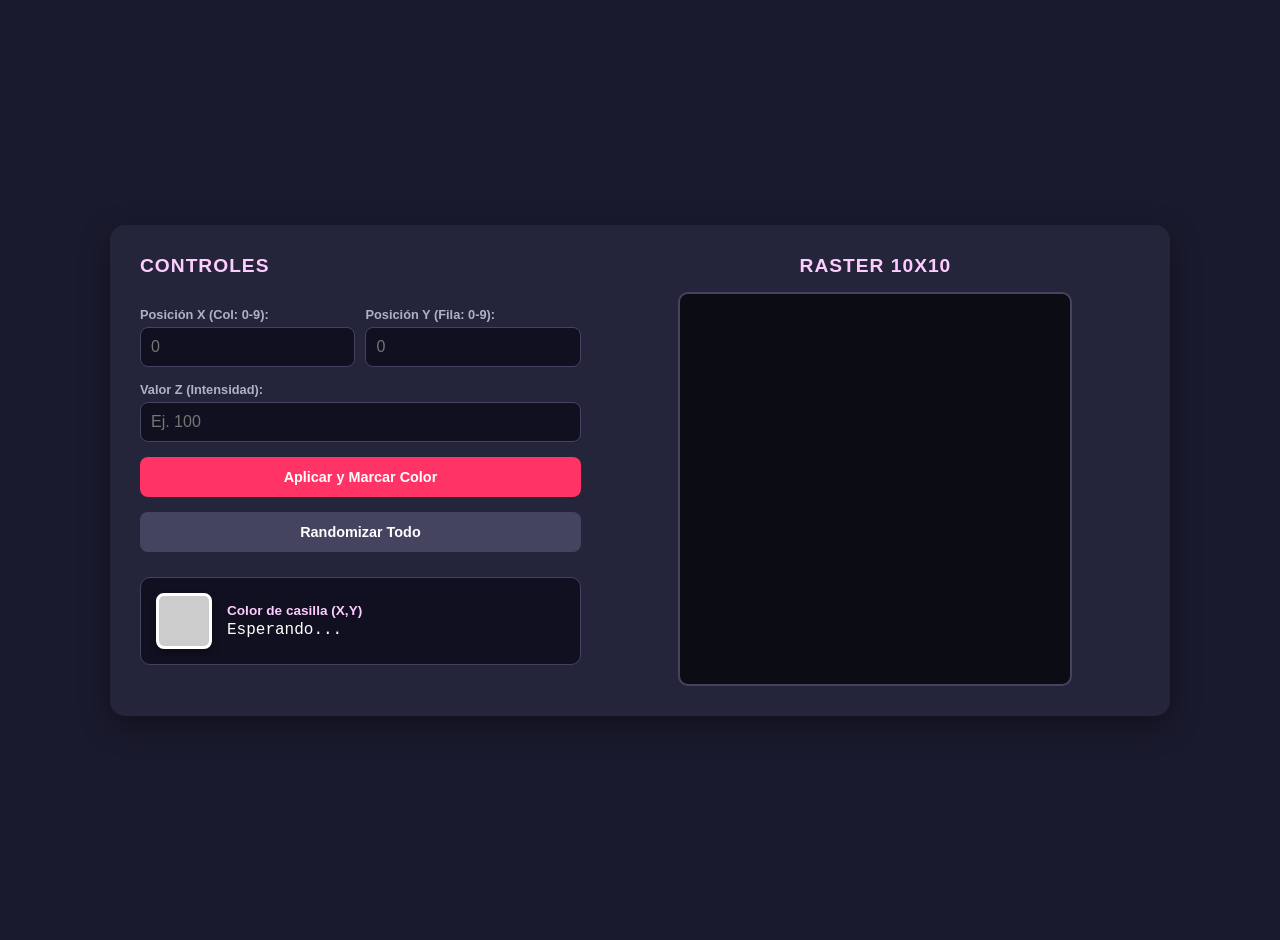
<file: index.html>
<!DOCTYPE html>
<html lang="es">
<head>
  <meta charset="UTF-8">
  <title>Generador de Raster 10x10</title>
  <style>
    :root {
      --bg-color: #1a1a2e;
      --card-bg: #24243a;
      --text-color: #f1f1f1;
      --accent-color: #ff3366;
      --border-color: #444460;
    }

    body {
      font-family: 'Segoe UI', Tahoma, Geneva, Verdana, sans-serif;
      background-color: var(--bg-color);
      color: var(--text-color);
      margin: 0;
      padding: 20px;
      display: flex;
      justify-content: center;
      min-height: 100vh;
      align-items: center;
    }

    .container {
      display: flex;
      gap: 30px;
      max-width: 1000px;
      width: 100%;
      background-color: var(--card-bg);
      padding: 30px;
      border-radius: 15px;
      box-shadow: 0 10px 30px rgba(0, 0, 0, 0.4);
    }

    .panel-controls {
      flex: 1;
      display: flex;
      flex-direction: column;
      gap: 15px;
    }

    .panel-raster {
      flex: 1.2;
      display: flex;
      flex-direction: column;
      align-items: center;
    }

    h2 {
      margin: 0 0 15px 0;
      color: #ffccff;
      text-transform: uppercase;
      font-size: 1.2rem;
      letter-spacing: 1px;
    }

    .input-group {
      display: flex;
      flex-direction: column;
      gap: 5px;
    }

    label {
      font-size: 0.8rem;
      color: #b0b0cc;
      font-weight: bold;
    }

    input[type="number"] {
      padding: 10px;
      border-radius: 8px;
      border: 1px solid var(--border-color);
      background-color: #101020;
      color: #fff;
      font-size: 1rem;
    }

    .row-inputs {
      display: flex;
      gap: 10px;
    }

    .row-inputs > div {
      flex: 1;
    }

    button {
      padding: 12px;
      border: none;
      border-radius: 8px;
      background-color: var(--accent-color);
      color: white;
      font-weight: bold;
      cursor: pointer;
      transition: all 0.2s ease;
      font-size: 0.9rem;
    }

    button:hover {
      background-color: #e62e5c;
      transform: translateY(-2px);
    }

    .btn-secondary {
      background-color: #444460;
    }

    .btn-secondary:hover {
      background-color: #555575;
    }

    #grid-raster {
      display: grid;
      grid-template-columns: repeat(10, 1fr);
      grid-template-rows: repeat(10, 1fr);
      gap: 3px;
      width: 380px;
      height: 380px;
      background-color: #0c0c14;
      padding: 5px;
      border-radius: 10px;
      border: 2px solid var(--border-color);
    }

    .cell {
      background-color: #33334d;
      border-radius: 3px;
      transition: background-color 0.3s ease;
    }

    .color-result-box {
      background: #101020;
      padding: 15px;
      border-radius: 10px;
      border: 1px solid var(--border-color);
      margin-top: 10px;
      display: flex;
      align-items: center;
      gap: 15px;
    }

    .color-preview {
      width: 50px;
      height: 50px;
      border-radius: 8px;
      border: 3px solid #fff;
      background-color: #ccc;
      box-shadow: 0 4px 8px rgba(0,0,0,0.3);
    }

    .color-info {
      flex: 1;
    }

    .color-info span {
      display: block;
      font-size: 0.85rem;
    }

    .color-info .color-title {
      font-weight: bold;
      color: #ffccff;
      margin-bottom: 3px;
    }

    .color-info .color-value {
      color: #fff;
      font-family: monospace;
      font-size: 1rem;
    }
  </style>
</head>
<body>

  <div class="container">
    <div class="panel-controls">
      <h2>Controles</h2>

      <div class="row-inputs">
        <div class="input-group">
          <label for="posX">Posición X (Col: 0-9):</label>
          <input type="number" id="posX" min="0" max="9" placeholder="0">
        </div>
        <div class="input-group">
          <label for="posY">Posición Y (Fila: 0-9):</label>
          <input type="number" id="posY" min="0" max="9" placeholder="0">
        </div>
      </div>

      <div class="input-group">
        <label for="valZ">Valor Z (Intensidad):</label>
        <input type="number" id="valZ" step="any" placeholder="Ej. 100">
      </div>

      <button onclick="aplicarPunto()">Aplicar y Marcar Color</button>
      <button class="btn-secondary" onclick="randomizarTodo()">Randomizar Todo</button>

      <div class="color-result-box">
        <div id="color-preview" class="color-preview"></div>
        <div class="color-info">
          <span class="color-title">Color de casilla (X,Y)</span>
          <span id="color-hex" class="color-value">Esperando...</span>
        </div>
      </div>

    </div>

    <div class="panel-raster">
      <h2>Raster 10x10</h2>
      <div id="grid-raster"></div>
    </div>
  </div>

  <script>
    const gridSize = 10;
    let matriz = Array(gridSize).fill(null).map(() => Array(gridSize).fill(0));
    const gridContainer = document.getElementById('grid-raster');
    
    function crearGrid() {
      gridContainer.innerHTML = '';
      for (let r = 0; r < gridSize; r++) {
        for (let c = 0; c < gridSize; c++) {
          const cell = document.createElement('div');
          cell.className = 'cell';
          cell.id = cell-${r}-${c};
          gridContainer.appendChild(cell);
        }
      }
    }

    function obtenerColor(valor, min, max) {
      if (min === max) return 'hsl(220, 70%, 50%)';
      const porcentaje = (valor - min) / (max - min);
      const hue = (1 - porcentaje) * 240;
      return hsl(${hue}, 80%, 50%);
    }

    function actualizarVisualizacion() {
      const valores = matriz.flat();
      const min = Math.min(...valores);
      const max = Math.max(...valores);

      for (let r = 0; r < gridSize; r++) {
        for (let c = 0; c < gridSize; c++) {
          const val = matriz[r][c];
          const cell = document.getElementById(cell-${r}-${c});
          cell.style.backgroundColor = obtenerColor(val, min, max);
        }
      }
    }

    function hslToHex(hsl) {
      const tempElement = document.createElement('div');
      tempElement.style.color = hsl;
      document.body.appendChild(tempElement);
      const rgb = window.getComputedStyle(tempElement).color;
      document.body.removeChild(tempElement);

      const rgbValues = rgb.match(/\d+/g);
      const r = parseInt(rgbValues[0]);
      const g = parseInt(rgbValues[1]);
      const b = parseInt(rgbValues[2]);
      return "#" + ((1 << 24) + (r << 16) + (g << 8) + b).toString(16).slice(1);
    }

    function aplicarPunto() {
      const x = parseInt(document.getElementById('posX').value);
      const y = parseInt(document.getElementById('posY').value);
      const z = parseFloat(document.getElementById('valZ').value);

      if (isNaN(x) || isNaN(y) || isNaN(z) || x < 0 || x > 9 || y < 0 || y > 9) {
        alert("Coordenadas inválidas (0-9) o falta valor Z.");
        return;
      }

      matriz[y][x] = z; 
      actualizarVisualizacion();

      const cell = document.getElementById(cell-${y}-${x});
      const colorCalculadoRaw = cell.style.backgroundColor;
      const colorHex = hslToHex(colorCalculadoRaw);

      document.getElementById('color-preview').style.backgroundColor = colorCalculadoRaw;
      document.getElementById('color-hex').innerText = Valor Z: ${z.toFixed(1)} -> ${colorHex};
      
      cell.style.boxShadow = "0 0 15px white";
      setTimeout(() => cell.style.boxShadow = "none", 500);
    }

    function randomizarTodo() {
      for (let r = 0; r < gridSize; r++) {
        for (let c = 0; c < gridSize; c++) {
          matriz[r][c] = parseFloat((Math.random() * 200 - 100).toFixed(1));
        }
      }
      actualizarVisualizacion();
      document.getElementById('color-preview').style.backgroundColor = '#ccc';
      document.getElementById('color-hex').innerText = 'Esperando...';
    }

    crearGrid();
    randomizarTodo();
  </script>
</body>
</html>
</file>
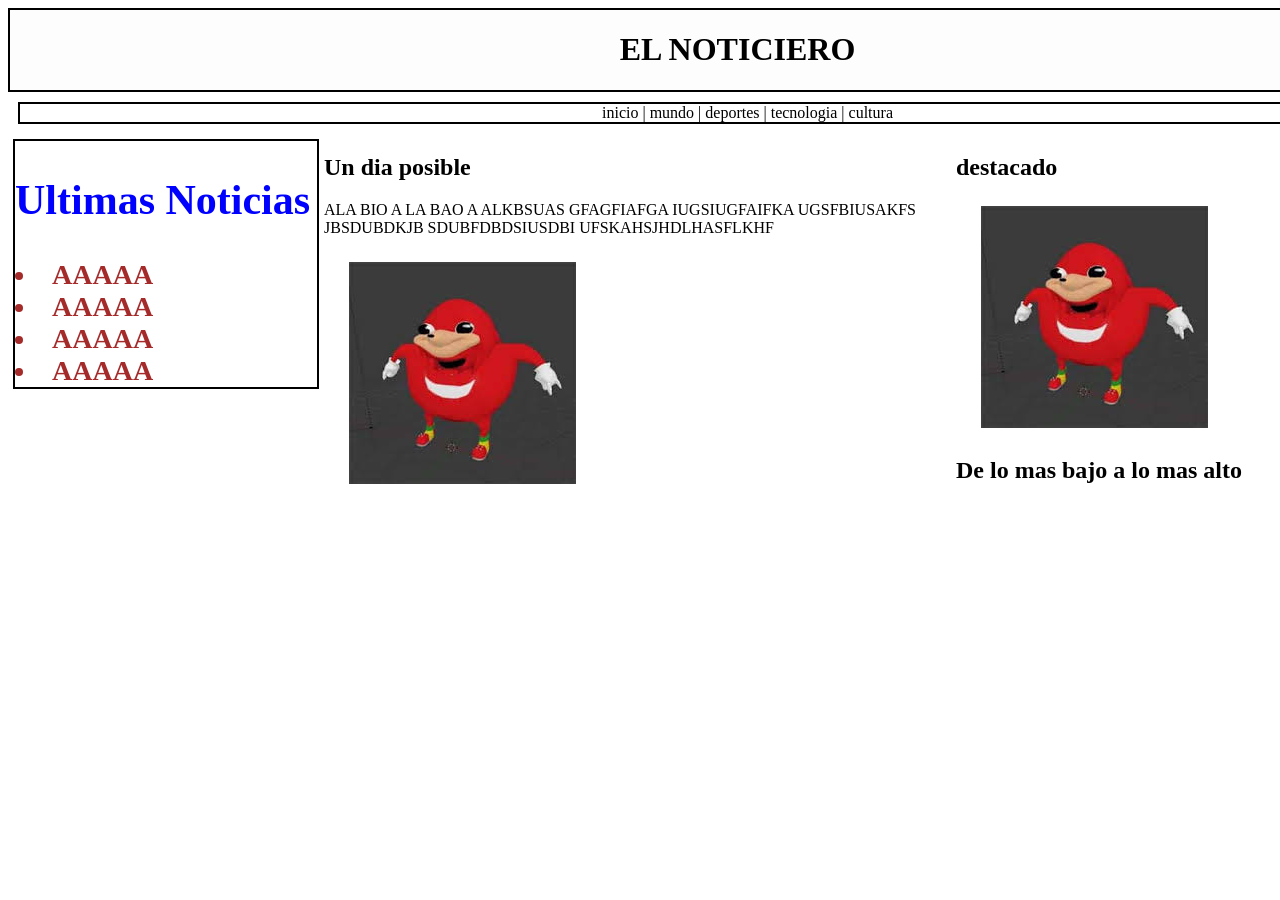
<file: examen.html>
<!DOCTYPE html>
<html lang="en">
<head>
    <meta charset="UTF-8">
    <meta name="viewport" content="width=device-width, initial-scale=1.0">
    <title>Examen Bersain</title>
        <style>
        .noticiero {width: 1455px; background-color: rgb(253, 253, 253); display: flex; justify-content: center; border: 2px solid black;}
        .foto {margin: 25px;}
        .noticias {color: brown; font-size: 28px; font-weight: 800; justify-content: center; border: 2px solid black; margin: 5px}
        .noticias h2.titulo-seccion::after {color: brown; font-size: 28px; font-weight: 800;}
        .contenido {display: grid; grid-template-columns: 25% 50% 25%; min-height: 750px;}
        .importante section .noticias section {background-color: blueviolet;}
        .titulo-seccion {color: blue; width: 100px 50px;}
        .importante  ul {list-style: none;}
        .importante  li {color: brown; font-size: 28px; font-weight: 800; justify-content: center; border: 2px solid black;}
        .barra {width: 1455px; background-color: white; display: flex; justify-content: center; border: 2px solid black; margin: 10px;}
        .destacado {color: brown; font-size: 28px; font-weight: 800; justify-content: center; border: 2px solid black; margin: 5px}
        </style>
</head>
<body>
    <div class="noticiero">
        <h1>EL NOTICIERO</h1>
    </div>
    <header>
        <div class="barra">
            inicio | mundo | deportes | tecnologia | cultura
        </div>
    </header>     
    <main class="contenido">
    <header>
        <div class="noticias">
            <h2 class="titulo-seccion">Ultimas Noticias</h2>
            <section>
                <li>AAAAA</li>
                <li>AAAAA</li>
                <li>AAAAA</li>
                <li>AAAAA</li>
            </section>
        </div>
    </header>
    <header>
        <div class="importante">
            <section>
                <h1>Un dia posible</h1>
                ALA BIO A LA BAO A ALKBSUAS GFAGFIAFGA
                IUGSIUGFAIFKA UGSFBIUSAKFS JBSDUBDKJB SDUBFDBDSIUSDBI UFSKAHSJHDLHASFLKHF
            </section>
            <div class="foto">
                <img src="img/descargar.jpg" alt="fotico">
            </div>
        </div>
    </header>
    <header>
        <div class="importante">
            <section>
                <h1>destacado</h1>
                <div class="foto">
                    <img src="img/descargar.jpg" alt="fotico">
                </div>
                <h2>De lo mas bajo a lo mas alto</h2>
            </section>
        </div>
    </header>
    </main>    
</body>
</html>
</file>
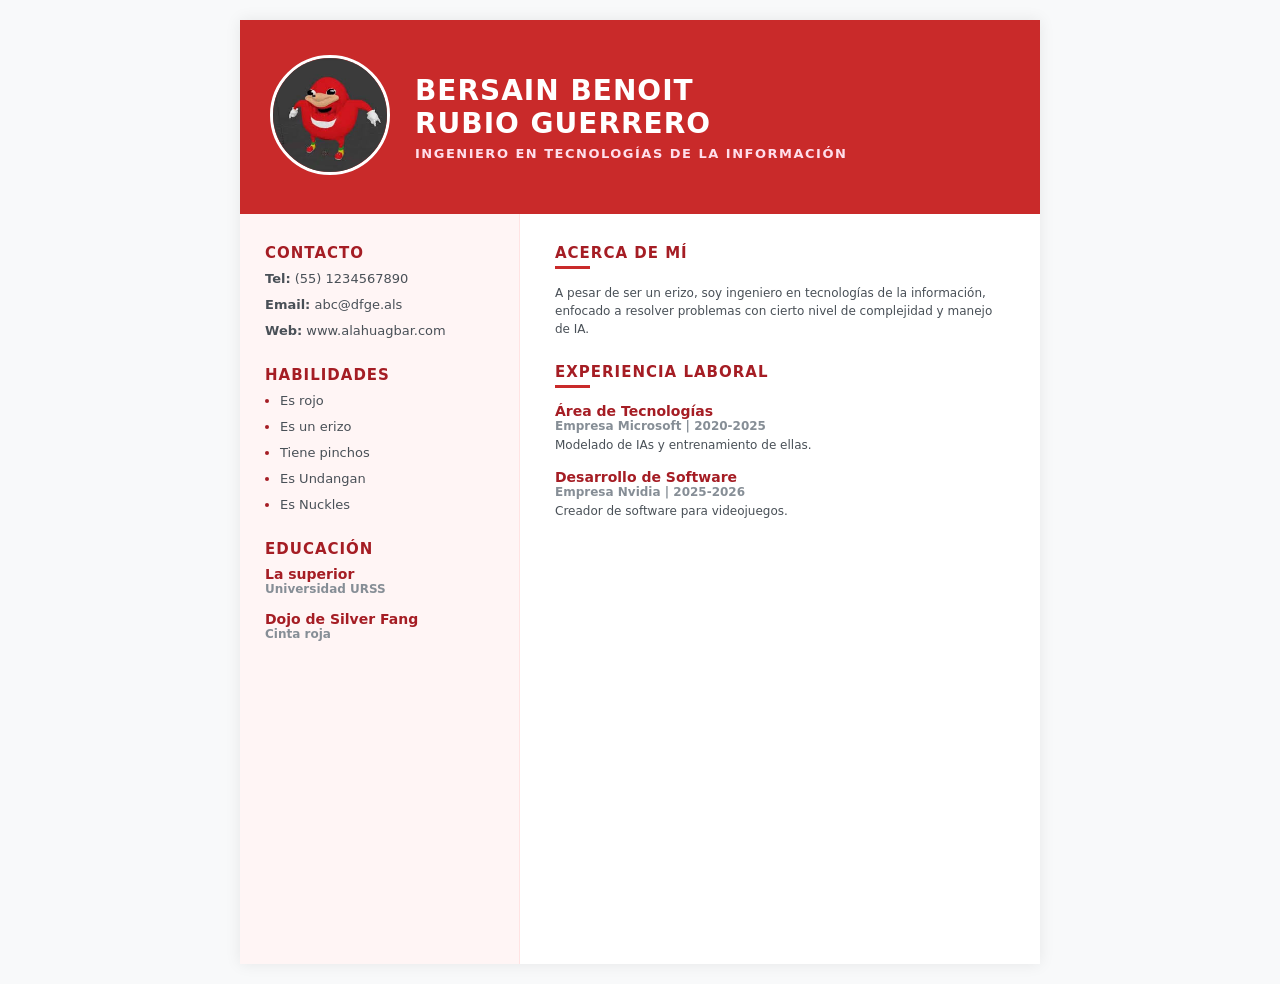
<file: P2_CV.html>
<!DOCTYPE html>
<html lang="es">
<head>
    <meta charset="UTF-8">
    <meta name="viewport" content="width=device-width, initial-scale=1.0">
    <title>CV Bersain Benoit</title>
    <style>
        * { box-sizing: border-box; margin: 0; padding: 0; font-family: system-ui, -apple-system, 'Segoe UI', Roboto, Helvetica, Arial, sans-serif; }
        body { background-color: #f8f9fa; display: flex; justify-content: center; padding: 20px; }
        .cv { width: 800px; background-color: #ffffff; box-shadow: 0 0 15px rgba(0,0,0,0.08); } 
        .encabezado { background-color: #c92a2a; display: flex; align-items: center; padding: 35px 30px; }
        .foto { margin-right: 25px; }
        .foto img { width: 120px; height: 120px; border-radius: 50%; object-fit: cover; border: 3px solid #ffffff; }
        .informacion-personal h1 { color: #ffffff; font-size: 28px; font-weight: 800; letter-spacing: 1px; text-transform: uppercase; }
        .informacion-personal h2 { color: #ffdeeb; font-size: 13px; font-weight: 600; letter-spacing: 1.5px; text-transform: uppercase; margin-top: 6px; }
        .contenido { display: grid; grid-template-columns: 35% 65%; min-height: 750px; }
        .columna-izquierda { background-color: #fff5f5; padding: 30px 25px; border-right: 1px solid #ffe3e3; }
        .columna-derecha { background-color: #ffffff; padding: 30px 35px; }
        h2.titulo-seccion { color: #a51d24; font-size: 15px; font-weight: 700; text-transform: uppercase; letter-spacing: 1px; margin-bottom: 8px; }
        .columna-derecha h2.titulo-seccion::after { content: ''; display: block; width: 35px; height: 3px; background-color: #c92a2a; margin: 4px 0 15px 0; }
        .columna-izquierda section, .columna-derecha section { margin-bottom: 25px; }
        .columna-izquierda ul { list-style: none; }
        .columna-izquierda li { color: #495057; font-size: 13px; margin-bottom: 8px; line-height: 1.4; }
        .habilidades-list { padding-left: 15px; }
        .habilidades-list li { list-style-type: disc; color: #a51d24; }
        .habilidades-list li span { color: #495057; }
        .item-experiencia, .item-educacion { margin-bottom: 15px; }
        .item-titulo { font-size: 14px; font-weight: 700; color: #a51d24; }
        .item-subtitulo { font-size: 12px; color: #868e96; margin-bottom: 3px; font-weight: 600; }
        .item-descripcion { font-size: 12px; color: #495057; line-height: 1.5; }
    </style>
</head>
<body>

    <div class="cv">
        <header class="encabezado">
            <div class="foto">
                <img src="img/descargar.jpg" alt="Foto de perfil">
            </div>
            <div class="informacion-personal">
                <h1>Bersain Benoit<br>Rubio Guerrero</h1>
                <h2>Ingeniero en Tecnologías de la Información</h2>
            </div>
        </header>

        <main class="contenido">
            <div class="columna-izquierda">
                <section>
                    <h2 class="titulo-seccion">Contacto</h2>
                    <ul>
                        <li><strong>Tel:</strong> (55) 1234567890</li>
                        <li><strong>Email:</strong> abc@dfge.als</li>
                        <li><strong>Web:</strong> www.alahuagbar.com</li>
                    </ul>
                </section>

                <section>
                    <h2 class="titulo-seccion">Habilidades</h2>
                    <ul class="habilidades-list">
                        <li><span>Es rojo</span></li>
                        <li><span>Es un erizo</span></li>
                        <li><span>Tiene pinchos</span></li>
                        <li><span>Es Undangan</span></li>
                        <li><span>Es Nuckles</span></li>
                    </ul>   
                </section>

                <section>
                    <h2 class="titulo-seccion">Educación</h2>
                    <div class="item-educacion">
                        <p class="item-titulo">La superior</p>
                        <p class="item-subtitulo">Universidad URSS</p>
                    </div>
                    <div class="item-educacion">
                        <p class="item-titulo">Dojo de Silver Fang</p>
                        <p class="item-subtitulo">Cinta roja</p>
                    </div>
                </section>    
            </div>

            <div class="columna-derecha">
                <section>
                    <h2 class="titulo-seccion">Acerca de mí</h2>
                    <p class="item-descripcion">
                        A pesar de ser un erizo, soy ingeniero en tecnologías de la información, enfocado a
                        resolver problemas con cierto nivel de complejidad y manejo de IA.
                    </p>
                </section>

                <section>
                    <h2 class="titulo-seccion">Experiencia Laboral</h2>
                    
                    <div class="item-experiencia">
                        <p class="item-titulo">Área de Tecnologías</p>
                        <p class="item-subtitulo">Empresa Microsoft | 2020-2025</p>
                        <p class="item-descripcion">
                            Modelado de IAs y entrenamiento de ellas.
                        </p>
                    </div>

                    <div class="item-experiencia">
                        <p class="item-titulo">Desarrollo de Software</p>
                        <p class="item-subtitulo">Empresa Nvidia | 2025-2026</p>
                        <p class="item-descripcion">
                            Creador de software para videojuegos.
                        </p>
                    </div>
                </section>    
            </div>
        </main>
    </div>

</body>
</html>
</file>
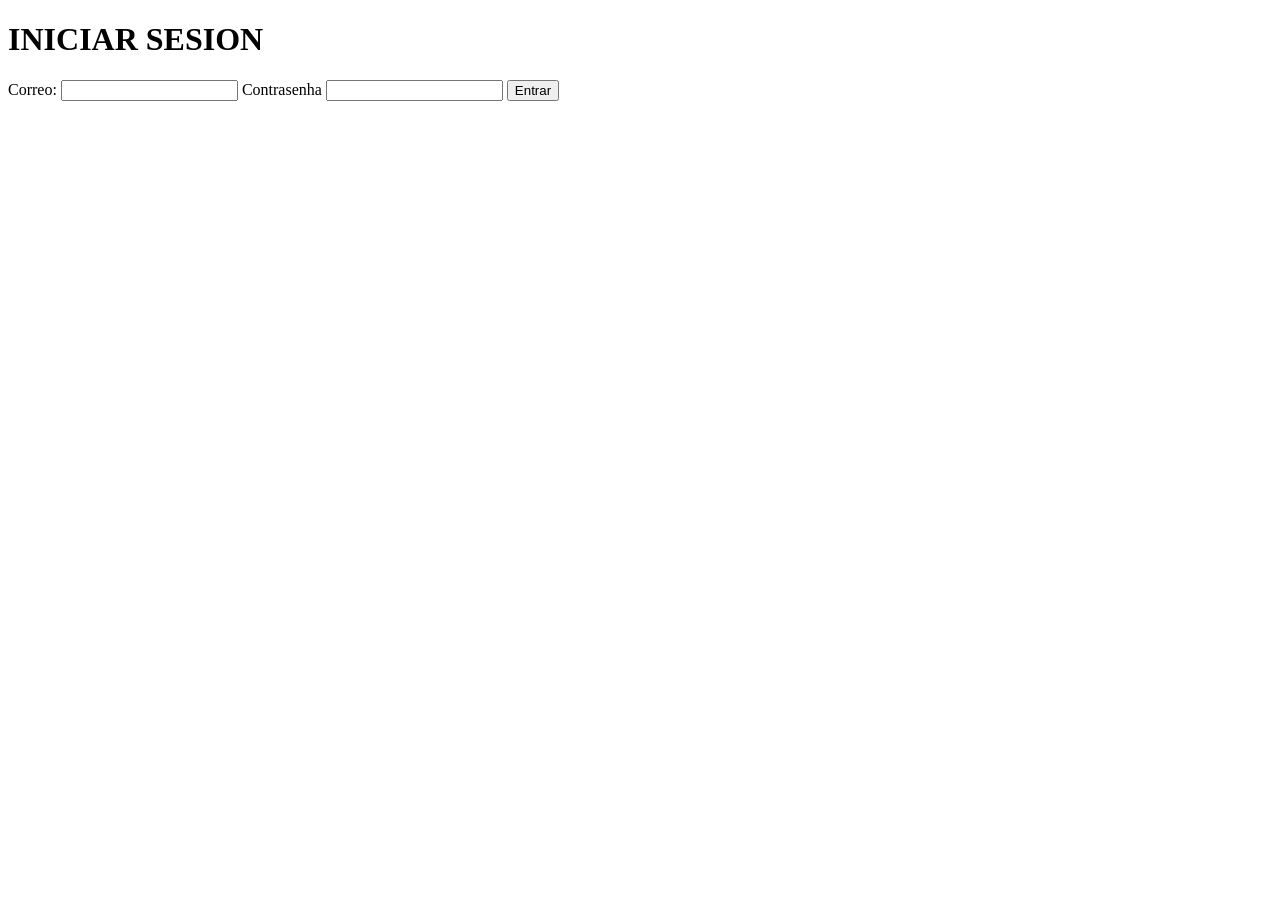
<file: INTRODUCCION_FLASK/login.html>
<!DOCTYPE html>
<html lang="en">
<head>
    <meta charset="UTF-8">
    <meta name="viewport" content="width=device-width, initial-scale=1.0">
    <title>LOGIN</title>
</head>
<body>
    <div>
        <h1>INICIAR SESION</h1>
        <form action="">
            <label>Correo:</label>
            <input type="email" name="correo" required>
            <label>Contrasenha</label>
            <input type="password" name="password_hash" readonly>
            <button type="submit">Entrar</button>
        </form>
    </div>
</body>
</html>
</file>
